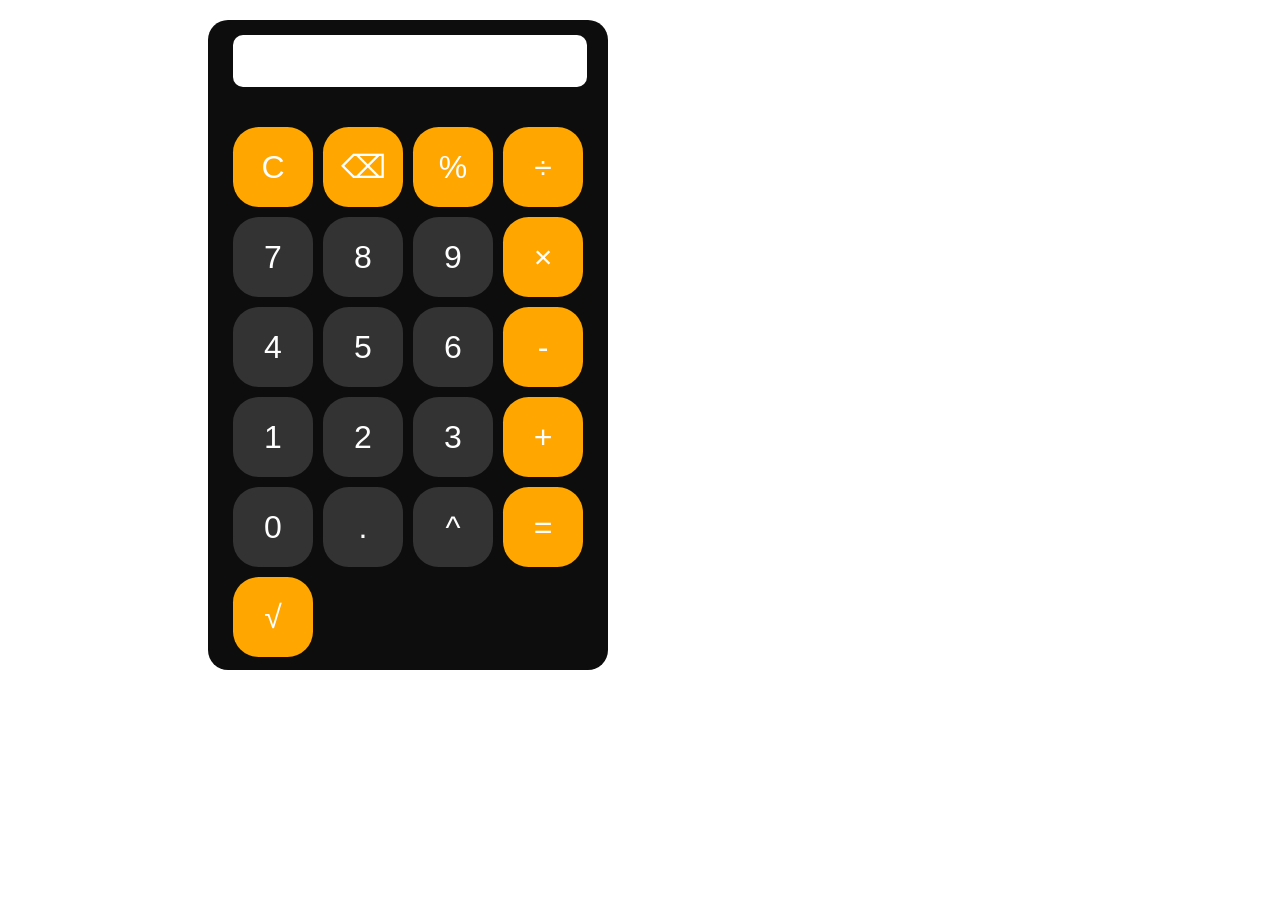
<file: kalkulatori/index.html>
<!DOCTYPE html>
<html lang="en">
<head>
    <meta charset="UTF-8">
    <meta name="viewport" content="width=device-width, initial-scale=1.0">
    <title>Koxta Calculator</title>
    <link rel="stylesheet" href="style.css">
</head>
<body>

<div id="calculator">

    <!-- Display -->
    <input type="text" id="display" readonly>

    <!-- Buttons -->
    <div id="buttons">

        <!-- Row 1 -->
        <button class="operator" onclick="clearDisplay()">C</button>
        <button class="operator" onclick="deleteLast()">⌫</button>
        <button class="operator" onclick="appendToDisplay('%')">%</button>
        <button class="operator" onclick="appendToDisplay('/')">÷</button>

        <!-- Row 2 -->
        <button onclick="appendToDisplay('7')">7</button>
        <button onclick="appendToDisplay('8')">8</button>
        <button onclick="appendToDisplay('9')">9</button>
        <button class="operator" onclick="appendToDisplay('*')">×</button>

        <!-- Row 3 -->
        <button onclick="appendToDisplay('4')">4</button>
        <button onclick="appendToDisplay('5')">5</button>
        <button onclick="appendToDisplay('6')">6</button>
        <button class="operator" onclick="appendToDisplay('-')">-</button>

        <!-- Row 4 -->
        <button onclick="appendToDisplay('1')">1</button>
        <button onclick="appendToDisplay('2')">2</button>
        <button onclick="appendToDisplay('3')">3</button>
        <button class="operator" onclick="appendToDisplay('+')">+</button>

        <!-- Row 5 -->
        <button onclick="appendToDisplay('0')">0</button>
        <button onclick="appendToDisplay('.')">.</button>
        <button onclick="appendToDisplay('^')">^</button>
        <button class="operator" onclick="calculate()">=</button>

        <!-- square root -->
        <button class="operator" onclick="squareRoot()">√</button>

    </div>
</div>

<script src="kalkulatori.js"></script>

</body>
</html>
</file>
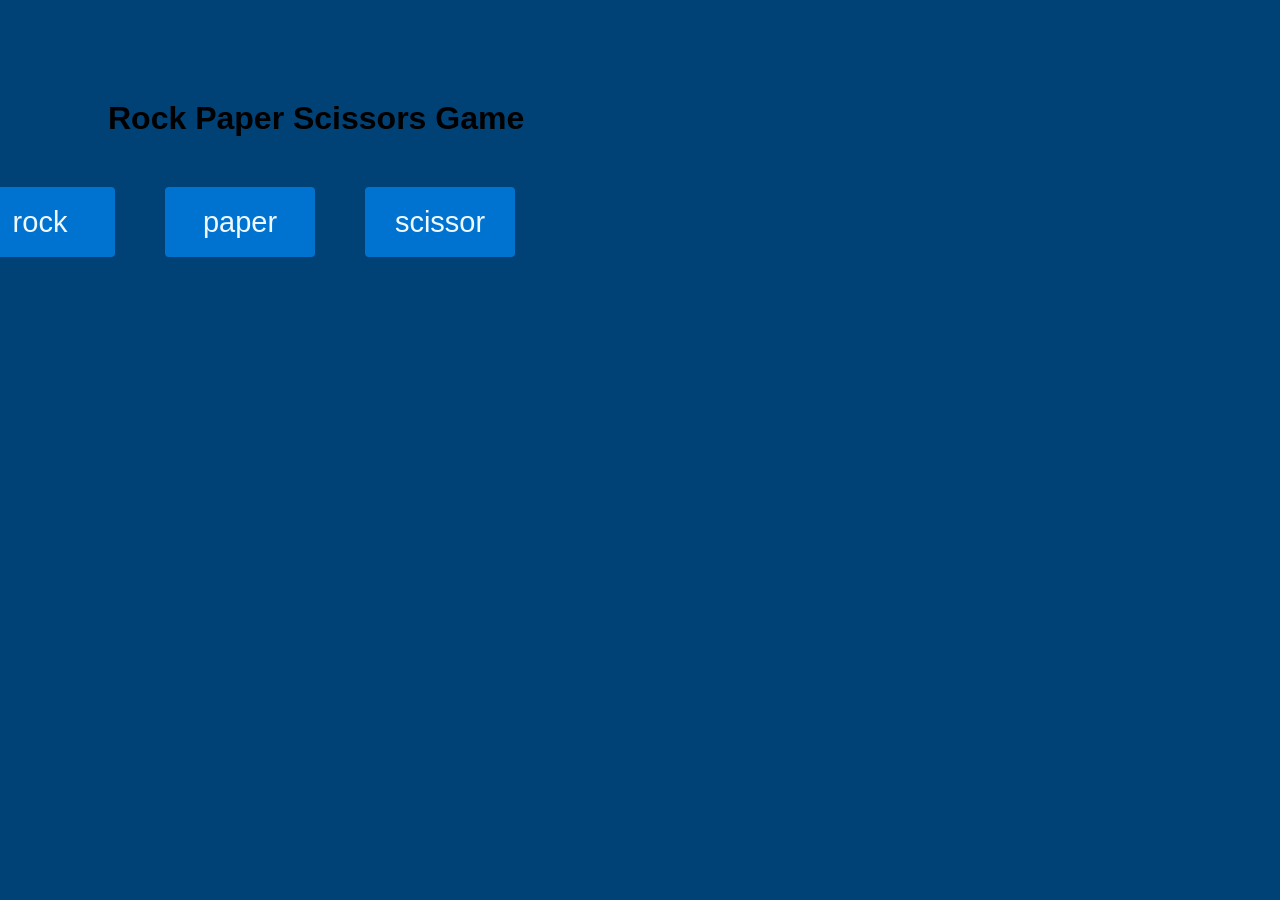
<file: random number.html>
<!DOCTYPE html>
<html lang="en">
<head>
    <meta charset="UTF-8">
    <meta name="viewport" content="width=device-width, initial-scale=1.0">
    <title>Guess number</title>
</head>
<body>
    <style>
        body{
            background-color: #004176;
        }
        *{
            font-family: 'Franklin Gothic Medium', 'Arial Narrow', Arial, sans-serif;
        }
        .button{
width: 150px;
height: 70px;
background-color: #0073d1;
color: aliceblue;
font-size: 29px;
border-radius: 4px;
cursor: pointer;
padding: 0 20px;
display: flex;
align-items: center;
justify-content: center;
transition: all 0.5s ease;
border:none;
}
        .button:hover{
            background-color: rgb(106, 0, 235);
            color:black;
}
.container {
display: flex;         
justify-content: center;  
gap: 50px;                  
margin-top: 50px; 
margin-left:-800px;        
}
.title{
    margin-top:100px;
    margin-left:100px;
}
    #result{
        font-size: 25px;
        width: 500px;
        margin-left:100px;
        font-size: 30px;
        color: rgb(0, 0, 0);
}

    </style>
<h1 class="title">Rock Paper Scissors Game</h1>

<div class="container">
<button class="button">rock</button>
<button class="button">paper</button>
<button class="button">scissor</button>
</div>


<h2 id="result"></h2>

    <script src="randomscript.js"></script>
</body>
</html>
</file>
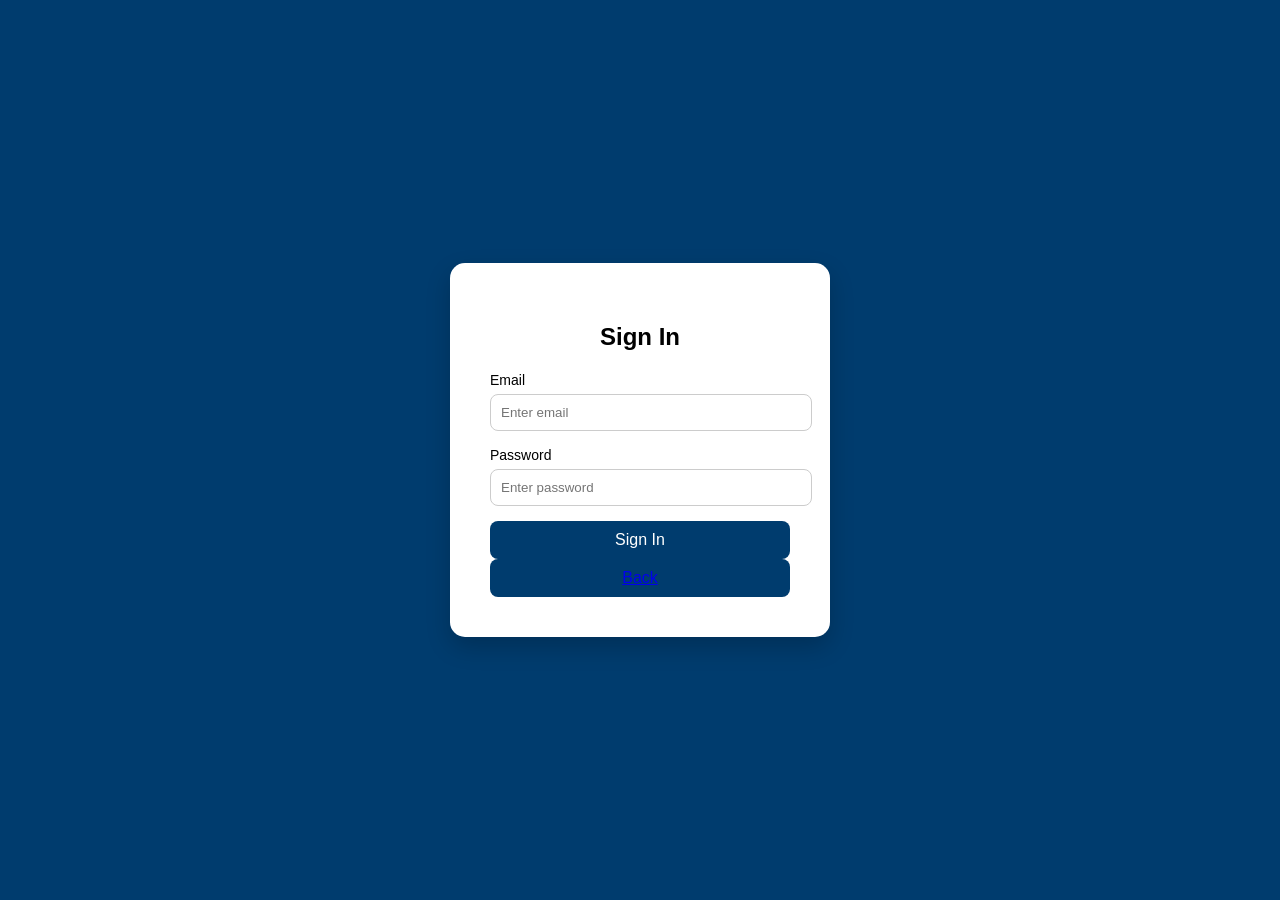
<file: signin.html>
<!DOCTYPE html>
<html lang="en">
<head>
<meta charset="UTF-8">
<meta name="viewport" content="width=device-width, initial-scale=1.0">
<title>Sign In</title>

<style>
body {
    margin: 0;
    padding: 0;
    font-family: Arial, sans-serif;
    background-color: #003c6e;
    height: 100vh;
    display: flex;
    justify-content: center;
    align-items: center;
}

.container {
    background: white;
    padding: 40px;
    border-radius: 15px;
    width: 300px;
    box-shadow: 0 10px 25px rgba(0,0,0,0.2);
    text-align: center;
}

.container h2 {
    margin-bottom: 20px;
}

.input-group {
    margin-bottom: 15px;
    text-align: left;
}

.input-group label {
    font-size: 14px;
}

.input-group input {
    width: 100%;
    padding: 10px;
    margin-top: 5px;
    border-radius: 8px;
    border: 1px solid #ccc;
    outline: none;
    transition: 0.3s;
}

.input-group input:focus {
    border-color: #00c6ff;
    box-shadow: 0 0 5px #00c6ff;
}

button {
    width: 100%;
    padding: 10px;
    border: none;
    border-radius: 8px;
    background: #003c6e;
    color: white;
    font-size: 16px;
    cursor: pointer;
    transition: 0.3s;
    text-decoration: none;
    
}

button:hover {
    background: #005f9e;
}

.error {
    color: red;
    font-size: 13px;
    margin-top: 10px;
}

.success {
    color: green;
    font-size: 14px;
    margin-top: 10px;
}
</style>
</head>

<body>

<div class="container">
    <h2>Sign In</h2>

    <div class="input-group">
        <label>Email</label>
        <input type="email" id="email" placeholder="Enter email">
    </div>

    <div class="input-group">
        <label>Password</label>
        <input type="password" id="password" placeholder="Enter password">
    </div>

    <button class="login" onclick="login()">Sign In</button>
    <button class="back"><a href="index.html">Back</a></button>
    <div id="message"></div>
</div>

<script>
function login() {
    let email = document.getElementById("email").value;
    let password = document.getElementById("password").value;
    let message = document.getElementById("message");

    // simple validation
    if (email === "" || password === "") {
        message.innerHTML = "<div class='error'>Please fill all fields</div>";
        return;
    }

    // fake login check
    if (email === "admin@gmail.com" && password === "123456") {
        message.innerHTML = "<div class='success'>Login successful!</div>";
    } else {
        message.innerHTML = "<div class='error'>Invalid email or password</div>";
    }
}

</script>

</body>
</html>
</file>
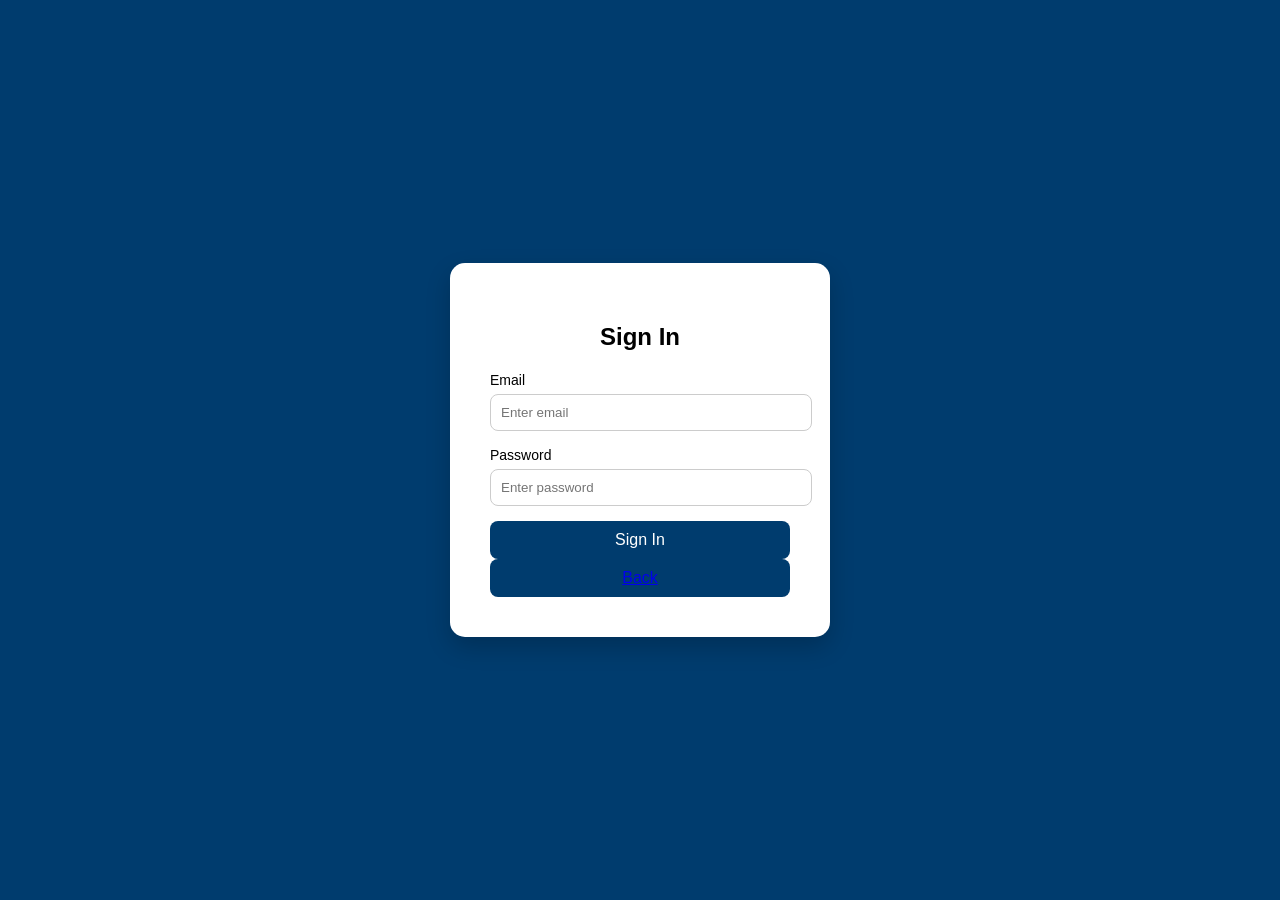
<file: javascriptisproectebi/signin.html>
<!DOCTYPE html>
<html lang="en">
<head>
<meta charset="UTF-8">
<meta name="viewport" content="width=device-width, initial-scale=1.0">
<title>Sign In</title>

<style>
body {
    margin: 0;
    padding: 0;
    font-family: Arial, sans-serif;
    background-color: #003c6e;
    height: 100vh;
    display: flex;
    justify-content: center;
    align-items: center;
}

.container {
    background: white;
    padding: 40px;
    border-radius: 15px;
    width: 300px;
    box-shadow: 0 10px 25px rgba(0,0,0,0.2);
    text-align: center;
}

.container h2 {
    margin-bottom: 20px;
}

.input-group {
    margin-bottom: 15px;
    text-align: left;
}

.input-group label {
    font-size: 14px;
}

.input-group input {
    width: 100%;
    padding: 10px;
    margin-top: 5px;
    border-radius: 8px;
    border: 1px solid #ccc;
    outline: none;
    transition: 0.3s;
}

.input-group input:focus {
    border-color: #00c6ff;
    box-shadow: 0 0 5px #00c6ff;
}

button {
    width: 100%;
    padding: 10px;
    border: none;
    border-radius: 8px;
    background: #003c6e;
    color: white;
    font-size: 16px;
    cursor: pointer;
    transition: 0.3s;
    text-decoration: none;
    
}

button:hover {
    background: #005f9e;
}

.error {
    color: red;
    font-size: 13px;
    margin-top: 10px;
}

.success {
    color: green;
    font-size: 14px;
    margin-top: 10px;
}
</style>
</head>

<body>

<div class="container">
    <h2>Sign In</h2>

    <div class="input-group">
        <label>Email</label>
        <input type="email" id="email" placeholder="Enter email">
    </div>

    <div class="input-group">
        <label>Password</label>
        <input type="password" id="password" placeholder="Enter password">
    </div>

    <button class="login" onclick="login()">Sign In</button>
    <button class="back"><a href="index.html">Back</a></button>
    <div id="message"></div>
</div>

<script>
function login() {
    let email = document.getElementById("email").value;
    let password = document.getElementById("password").value;
    let message = document.getElementById("message");

    // simple validation
    if (email === "" || password === "") {
        message.innerHTML = "<div class='error'>Please fill all fields</div>";
        return;
    }

    // fake login check
    if (email === "admin@gmail.com" && password === "123456") {
        message.innerHTML = "<div class='success'>Login successful!</div>";
    } else {
        message.innerHTML = "<div class='error'>Invalid email or password</div>";
    }
}

</script>

</body>
</html>
</file>
<file: kalkulatori/style.css>
#buttons {
    display: grid;
    grid-template-columns: repeat(4, 80px);
    gap: 10px;
    justify-content: center;
    margin-top: 40px;
}

button {
    
    width: 80px;
    height: 80px;
    font-size: 20px;
    border-radius: 32%; /* makes them circular */
    border: none;
    background-color: #333;
    color: white;
    cursor: pointer;
    transition: 0.2s;
    font-family: 'Franklin Gothic Medium', 'Arial Narrow', Arial, sans-serif;
    font-size: 2rem;
}

button:hover {
    background-color: #555;
}
.operator{
    background-color: rgb(255, 166, 0);
}
#display{
    margin-top: 15px;
    margin-left:25px;
    width:350px;
    height:50px;
    border-radius: 10px;
    border:none;
    color: #0e0d0d;
    font-size: 20px;
    font-family: 'Franklin Gothic Medium', 'Arial Narrow', Arial, sans-serif;
}

#calculator{
    background-color: #0e0d0d;
    width:400px;
    height:650px;
    margin-top:20px;
    margin-left:200px;
    border-radius: 20px;
}
</file>
